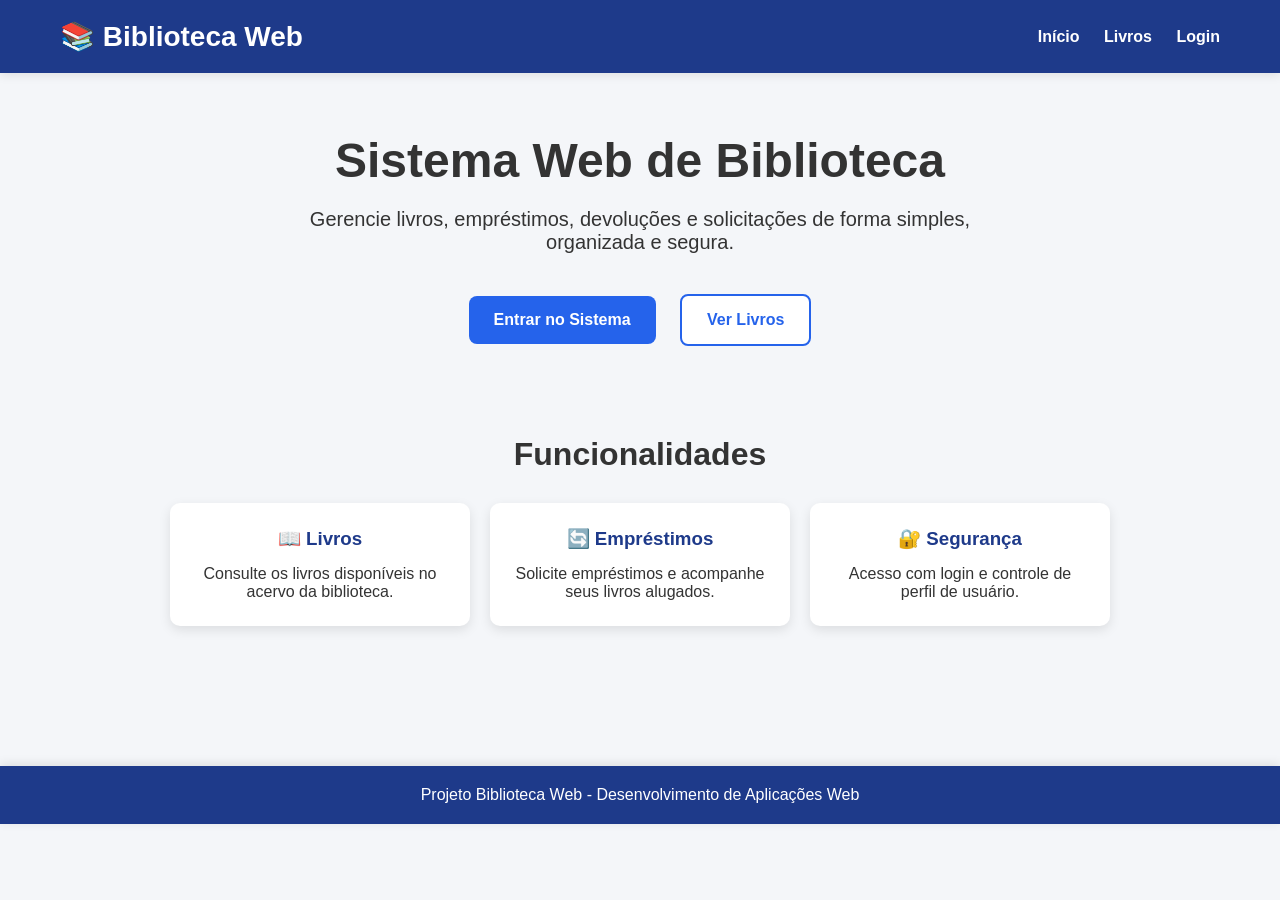
<file: frontend/index.html>
<!DOCTYPE html>
<html lang="pt-BR">
<head>
    <meta charset="UTF-8">
    <meta name="viewport" content="width=device-width, initial-scale=1.0">
    <title>Biblioteca Web</title>
<!-- Importa o arquivo CSS responsável pela estilização da página -->
    <link rel="stylesheet" href="css/style.css">
</head>
<body>

<header class="cabecalho">
    <div class="logo">
        📚 Biblioteca Web
    </div>
<!-- Menu de navegação carregado dinamicamente pelo JavaScript -->
    <nav id="menu">
    </nav>
</header>

<main class="principal">
    <section class="conteudo-inicial">
        <h1>Sistema Web de Biblioteca</h1>
<!-- Texto de apresentação do sistema de biblioteca -->
        <p>
            Gerencie livros, empréstimos, devoluções e solicitações de forma
            simples, organizada e segura.
        </p>
<!-- Área que contém os principais botões de acesso do sistema -->
        <div class="botoes">
            <!-- Botão que direciona o usuário para a tela de login -->
            <a href="login.html" class="btn-principal">Entrar no Sistema</a>

            <!-- Botão que direciona para a página de consulta dos livros -->
            <a href="livros.html" class="btn-secundario">Ver Livros</a>
        </div>
    </section>

<!-- Seção que apresenta as principais funcionalidades do sistema -->
    <section class="card-info">
        <h2>Funcionalidades</h2>

        <!-- Card responsável por apresentar a funcionalidade de consulta de livros -->

        <div class="cards">
            <div class="card">
                <h3>📖 Livros</h3>
                <p>Consulte os livros disponíveis no acervo da biblioteca.</p>
            </div>

            <!-- Card responsável por apresentar a funcionalidade de empréstimos -->

            <div class="card">
                <h3>🔄 Empréstimos</h3>
                <p>Solicite empréstimos e acompanhe seus livros alugados.</p>
            </div>

            <!-- Card responsável por apresentar a funcionalidade de segurança do sistema -->
            
            <div class="card">
                <h3>🔐 Segurança</h3>
                <p>Acesso com login e controle de perfil de usuário.</p>
            </div>
        </div>
    </section>
</main>

<footer>
    <p>Projeto Biblioteca Web - Desenvolvimento de Aplicações Web</p>
</footer>

<script>
    const usuarioLogado = localStorage.getItem("usuarioLogado");
    const perfilUsuario = localStorage.getItem("perfilUsuario");
    const menu = document.getElementById("menu");

    if (usuarioLogado) {
        menu.innerHTML = `
            <a href="index.html">Início</a>
            <a href="livros.html">Livros</a>
            <a href="meus-emprestimos.html">Meus Empréstimos</a>
            ${
                perfilUsuario === "ADMIN"
                    ? '<a href="admin.html">Admin</a>'
                    : ''
            }
            <a href="#" onclick="sair()">Sair</a>
        `;
    } else {
        menu.innerHTML = `
            <a href="index.html">Início</a>
            <a href="livros.html">Livros</a>
            <a href="login.html">Login</a>
        `;
    }

    function sair() {
        localStorage.clear();
        alert("Você saiu do sistema.");
        window.location.href = "login.html";
    }
</script>

</body>
</html>
</file>
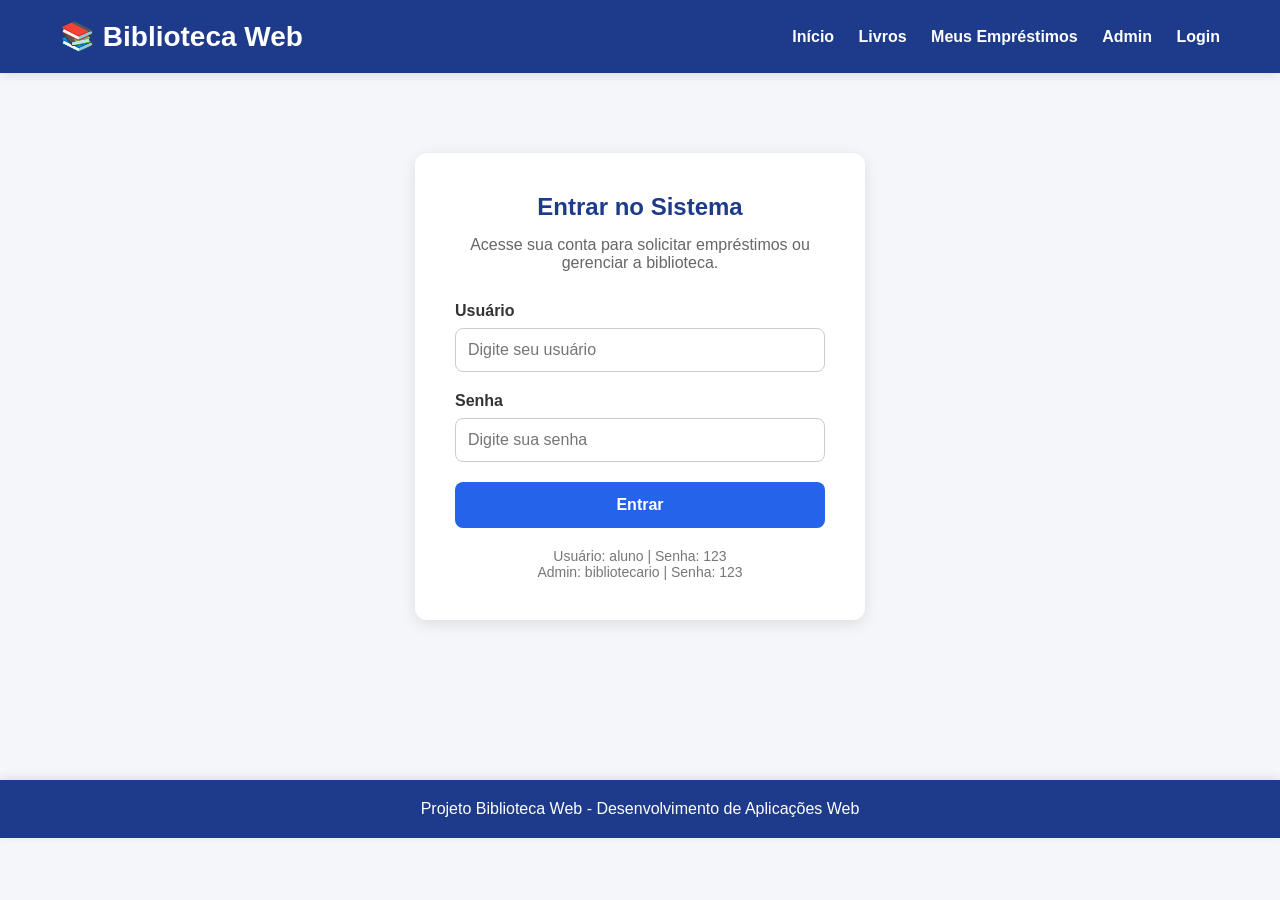
<file: frontend/admin.html>
<!DOCTYPE html>
<html lang="pt-BR">
<head>
    <meta charset="UTF-8">
    <meta name="viewport" content="width=device-width, initial-scale=1.0">
    <title>Admin - Biblioteca Web</title>

    <link rel="stylesheet" href="css/style.css">
</head>
<body>

<script>
    const perfil = localStorage.getItem("perfilUsuario");

    if (perfil !== "ADMIN") {
        alert("Acesso negado. Faça login como administrador.");
        window.location.href = "login.html";
    }
</script>

<header class="cabecalho">
    <div class="logo">
        📚 Biblioteca Web
    </div>

    <nav>
        <a href="index.html">Início</a>
        <a href="livros.html">Livros</a>
        <a href="meus-emprestimos.html">Meus Empréstimos</a>
        <a href="admin.html">Admin</a>
        <a href="login.html">Login</a>
    </nav>
</header>

<main class="livros-container">
<!--
    Painel administrativo do sistema.

    Nesta seção o administrador pode:
    - Cadastrar novos livros;
    - Editar ou excluir livros já cadastrados;
    - Visualizar todos os livros do sistema;
    - Aprovar ou recusar solicitações de empréstimo feitas pelos usuários.
-->
    <h1>Painel Administrativo</h1>

    <p class="livros-descricao">
        Gerencie livros cadastrados e aprove ou recuse solicitações de empréstimo.
    </p>

    <h2>Cadastrar Novo Livro</h2>

    <div class="form-admin">
        <input type="hidden" id="idLivro">

        <input type="text" id="tituloLivro" placeholder="Título do livro">
        <input type="text" id="autorLivro" placeholder="Autor">
        <input type="text" id="categoriaLivro" placeholder="Categoria">

        <button class="btn-solicitar" onclick="salvarLivro()">
            Salvar Livro
        </button>

        <button class="btn-recusar" onclick="limparFormularioLivro()">
            Cancelar
        </button>
    </div>

    <br><br>

    <h2>Livros Cadastrados</h2>

    <table class="tabela-livros">
        <thead>
        <tr>
            <th>ID</th>
            <th>Título</th>
            <th>Autor</th>
            <th>Categoria</th>
            <th>Disponível</th>
            <th>Ações</th>
        </tr>
        </thead>

        <tbody id="tabelaLivrosAdmin">
        </tbody>
    </table>

    <br><br>

    <h2>Solicitações de Empréstimo</h2>

    <table class="tabela-livros">
        <thead>
        <tr>
            <th>ID</th>
            <th>Usuário</th>
            <th>Livro</th>
            <th>Data</th>
            <th>Status</th>
            <th>Ações</th>
        </tr>
        </thead>

        <tbody id="tabelaSolicitacoesAdmin">
        </tbody>
    </table>

</main>

<footer>
    <p>Projeto Biblioteca Web - Desenvolvimento de Aplicações Web</p>
</footer>

<script>
    function classeStatus(status) {
        if (status === "APROVADO") {
            return "status-aprovado";
        }

        if (status === "RECUSADO") {
            return "status-recusado";
        }

        return "status-pendente";
    }
<!-- Função para carregar um determinado livro da tabela livros admin -->
    function carregarLivrosAdmin() {
        fetch("http://localhost:8080/livros")
            .then(response => response.json())
            .then(livros => {
                const tabela = document.getElementById("tabelaLivrosAdmin");
                tabela.innerHTML = "";

                livros.forEach(livro => {
                    tabela.innerHTML += `
                        <tr>
                            <td>${livro.id}</td>
                            <td>${livro.titulo}</td>
                            <td>${livro.autor}</td>
                            <td>${livro.categoria}</td>
                            <td>${livro.disponivel ? "Sim" : "Não"}</td>
                            <td>
                                <button class="btn-solicitar" onclick="prepararEdicaoLivro(${livro.id}, '${livro.titulo}', '${livro.autor}', '${livro.categoria}', ${livro.disponivel})">
                                    Editar
                                </button>

                                <button class="btn-recusar" onclick="excluirLivro(${livro.id})">
                                    Excluir
                                </button>
                            </td>
                        </tr>
                    `;
                });
            })
            .catch(error => {
                console.error("Erro ao carregar livros:", error);
            });
    }
<!-- Função para salvar dados de um determinado livro -->
    function salvarLivro() {
        const id = document.getElementById("idLivro").value;
        const titulo = document.getElementById("tituloLivro").value;
        const autor = document.getElementById("autorLivro").value;
        const categoria = document.getElementById("categoriaLivro").value;

        if (!titulo || !autor || !categoria) {
            alert("Preencha todos os campos do livro.");
            return;
        }

        const livro = {
            titulo: titulo,
            autor: autor,
            categoria: categoria,
            disponivel: true
        };

        let url = "http://localhost:8080/livros";
        let metodo = "POST";

        if (id) {
            url = `http://localhost:8080/livros/${id}`;
            metodo = "PUT";
        }

        fetch(url, {
            method: metodo,
            headers: {
                "Content-Type": "application/json"
            },
            body: JSON.stringify(livro)
        })
        .then(response => response.json())
        .then(() => {
            alert(id ? "Livro atualizado com sucesso!" : "Livro cadastrado com sucesso!");
            limparFormularioLivro();
            carregarLivrosAdmin();
        })
        .catch(error => {
            console.error("Erro ao salvar livro:", error);
            alert("Erro ao salvar livro.");
        });
    }
<!-- Função para editar um determinado livro -->
    function prepararEdicaoLivro(id, titulo, autor, categoria, disponivel) {
        document.getElementById("idLivro").value = id;
        document.getElementById("tituloLivro").value = titulo;
        document.getElementById("autorLivro").value = autor;
        document.getElementById("categoriaLivro").value = categoria;

        window.scrollTo({
            top: 0,
            behavior: "smooth"
        });
    }
<!-- Função para limpar os dados de um determinado livro -->
    function limparFormularioLivro() {
        document.getElementById("idLivro").value = "";
        document.getElementById("tituloLivro").value = "";
        document.getElementById("autorLivro").value = "";
        document.getElementById("categoriaLivro").value = "";
    }
<!-- Função para excluir um determinado livro -->
    function excluirLivro(id) {
        const confirmar = confirm("Tem certeza que deseja excluir este livro?");

        if (!confirmar) {
            return;
        }

        fetch(`http://localhost:8080/livros/${id}`, {
            method: "DELETE"
        })
        .then(() => {
            alert("Livro excluído com sucesso!");
            carregarLivrosAdmin();
        })
        .catch(error => {
            console.error("Erro ao excluir livro:", error);
            alert("Erro ao excluir livro.");
        });
    }
<!-- Carrega as solicitações na aba admin -->
    function carregarSolicitacoesAdmin() {
        fetch("http://localhost:8080/solicitacoes")
            .then(response => response.json())
            .then(solicitacoes => {
                const tabela = document.getElementById("tabelaSolicitacoesAdmin");
                tabela.innerHTML = "";

                solicitacoes.forEach(solicitacao => {
                    const status = solicitacao.status ? solicitacao.status : "PENDENTE";

                    tabela.innerHTML += `
                        <tr>
                            <td>${solicitacao.id}</td>
                            <td>${solicitacao.nomeUsuario}</td>
                            <td>${solicitacao.tituloLivro}</td>
                            <td>${solicitacao.dataSolicitacao}</td>
                            <td class="${classeStatus(status)}">${status}</td>
                            <td>
                                ${
                                    status === "PENDENTE"
                                    ? `
                                        <button class="btn-solicitar" onclick="aprovarSolicitacao(${solicitacao.id})">
                                            Aprovar
                                        </button>

                                        <button class="btn-recusar" onclick="recusarSolicitacao(${solicitacao.id})">
                                            Recusar
                                        </button>
                                    `
                                    : "Finalizado"
                                }
                            </td>
                        </tr>
                    `;
                });
            })
            .catch(error => {
                console.error("Erro ao carregar solicitações:", error);
            });
    }
<!--Aprova uma solicitação de empréstimo feita pelo usuário-->
    function aprovarSolicitacao(id) {
        fetch(`http://localhost:8080/solicitacoes/${id}/aprovar`, {
            method: "PUT"
        })
        .then(response => response.json())
        .then(() => {
            alert("Solicitação aprovada com sucesso!");
            carregarSolicitacoesAdmin();
            carregarLivrosAdmin();
        })
        .catch(error => {
            console.error("Erro ao aprovar solicitação:", error);
            alert("Erro ao aprovar solicitação.");
        });
    }
<!-- Recusa uma solicitação de empréstimo feita pelo usuário-->
    function recusarSolicitacao(id) {
        fetch(`http://localhost:8080/solicitacoes/${id}/recusar`, {
            method: "PUT"
        })
        .then(response => response.json())
        .then(() => {
            alert("Solicitação recusada com sucesso!");
            carregarSolicitacoesAdmin();
        })
        .catch(error => {
            console.error("Erro ao recusar solicitação:", error);
            alert("Erro ao recusar solicitação.");
        });
    }

    carregarLivrosAdmin();
    carregarSolicitacoesAdmin();
</script>

</body>
</html>
</file>
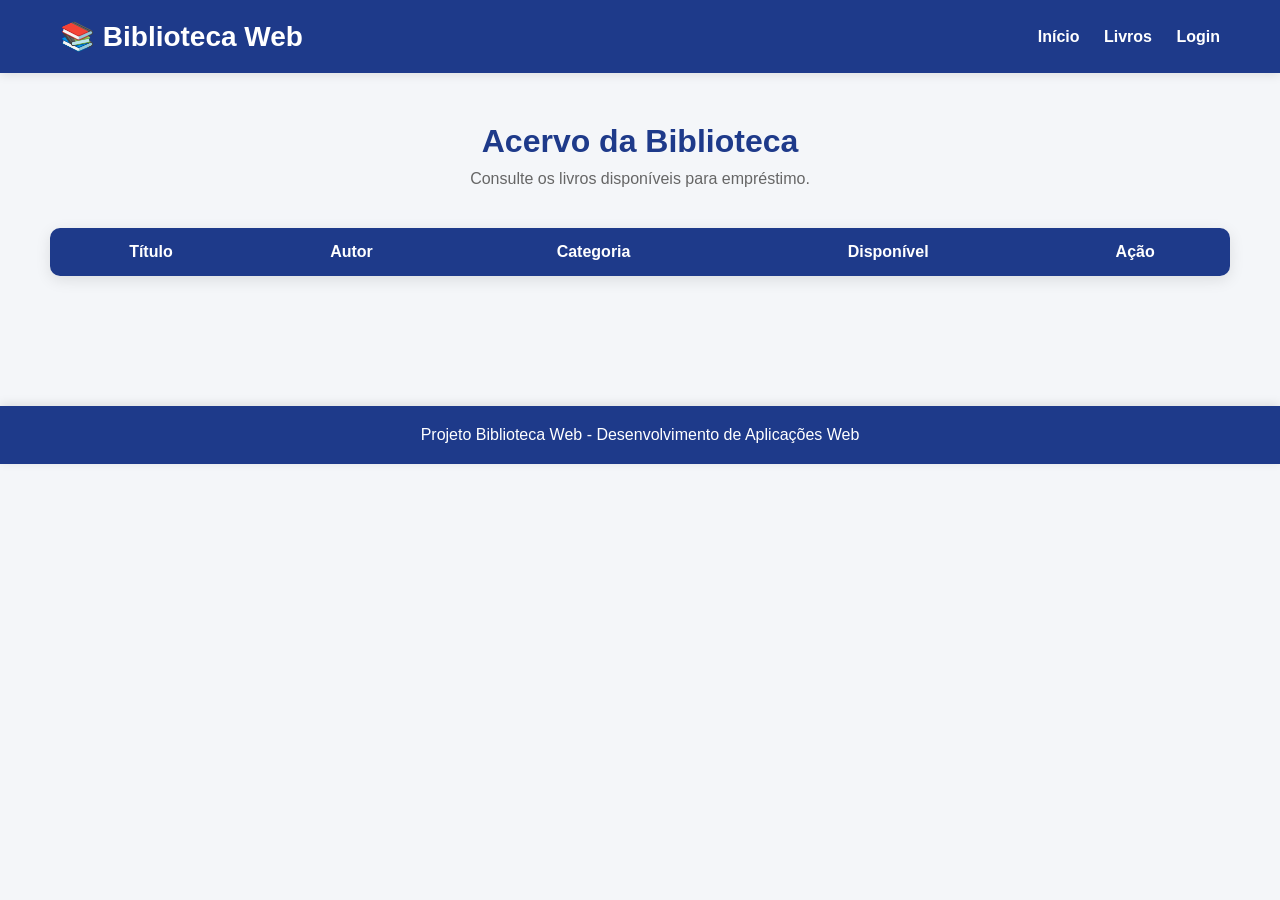
<file: frontend/livros.html>
<!DOCTYPE html>
<html lang="pt-BR">
<head>
    <meta charset="UTF-8">
    <meta name="viewport" content="width=device-width, initial-scale=1.0">
    <title>Livros - Biblioteca Web</title>

    <!-- Importa o arquivo CSS responsável pela estilização da página -->

    <link rel="stylesheet" href="css/style.css">
</head>
<body>

<header class="cabecalho">
    <div class="logo">
        📚 Biblioteca Web
    </div>

    <!-- Área onde o menu de navegação será carregado dinamicamente pelo JavaScript -->

    <nav id="menu"></nav>
</header>

<main class="livros-container">

    <!-- Título principal da página de consulta de livros -->

    <h1>Acervo da Biblioteca</h1>

    <!-- Texto explicativo informando o objetivo da página -->

    <p class="livros-descricao">
        Consulte os livros disponíveis para empréstimo.
    </p>

    <!-- Tabela responsável por exibir os livros cadastrados no sistema -->

    <table class="tabela-livros">

        <!-- Cabeçalho da tabela -->

        <thead>
            <tr>
                <th>Título</th>
                <th>Autor</th>
                <th>Categoria</th>
                <th>Disponível</th>
                <th>Ação</th>
            </tr>
        </thead>

        <!-- Corpo da tabela, preenchido dinamicamente pelo JavaScript com os dados vindos do back-end -->
        
        <tbody id="tabelaLivros">
        </tbody>
    </table>

</main>

<footer>
    <p>Projeto Biblioteca Web - Desenvolvimento de Aplicações Web</p>
</footer>

<script>
    const usuarioLogado = localStorage.getItem("usuarioLogado");
    const perfilUsuario = localStorage.getItem("perfilUsuario");
    const menu = document.getElementById("menu");

    if (usuarioLogado) {
        menu.innerHTML = `
            <a href="index.html">Início</a>
            <a href="livros.html">Livros</a>
            <a href="meus-emprestimos.html">Meus Empréstimos</a>
            ${
                perfilUsuario === "ADMIN"
                    ? '<a href="admin.html">Admin</a>'
                    : ''
            }
            <a href="#" onclick="sair()">Sair</a>
        `;
    } else {
        menu.innerHTML = `
            <a href="index.html">Início</a>
            <a href="livros.html">Livros</a>
            <a href="login.html">Login</a>
        `;
    }

    function sair() {
        localStorage.clear();
        alert("Você saiu do sistema.");
        window.location.href = "login.html";
    }

    function carregarLivros() {
        fetch("http://localhost:8080/livros")
            .then(response => response.json())
            .then(livros => {
                const tabela = document.getElementById("tabelaLivros");

                tabela.innerHTML = "";

                livros.forEach(livro => {
                    tabela.innerHTML += `
                        <tr>
                            <td>${livro.titulo}</td>
                            <td>${livro.autor}</td>
                            <td>${livro.categoria}</td>
                            <td>${livro.disponivel ? "Sim" : "Não"}</td>
                            <td>
                                ${
                                    livro.disponivel
                                    ? `
                                        <button class="btn-solicitar" onclick="solicitarEmprestimo('${livro.titulo}')">
                                            Solicitar
                                        </button>
                                    `
                                    : "Indisponível"
                                }
                            </td>
                        </tr>
                    `;
                });
            })
            .catch(error => {
                console.error("Erro ao carregar livros:", error);
                alert("Erro ao carregar livros. Verifique se o backend está rodando.");
            });
    }

    function solicitarEmprestimo(tituloLivro) {

        const nomeUsuario = localStorage.getItem("usuarioLogado");

        if (!nomeUsuario) {
            alert("Faça login para solicitar empréstimos.");
            window.location.href = "login.html";
            return;
        }

        const solicitacao = {
            nomeUsuario: nomeUsuario,
            tituloLivro: tituloLivro
        };

        fetch("http://localhost:8080/solicitacoes", {
            method: "POST",
            headers: {
                "Content-Type": "application/json"
            },
            body: JSON.stringify(solicitacao)
        })
        .then(response => {
            if (!response.ok) {
                throw new Error("Erro ao enviar solicitação.");
            }

            return response.json();
        })
        .then(data => {
            alert("Solicitação de empréstimo enviada com sucesso!");
            console.log("Solicitação cadastrada:", data);
        })
        .catch(error => {
            console.error("Erro ao solicitar empréstimo:", error);
            alert("Erro ao solicitar empréstimo. Verifique se o backend está rodando.");
        });
    }

    carregarLivros();
</script>

</body>
</html>
</file>
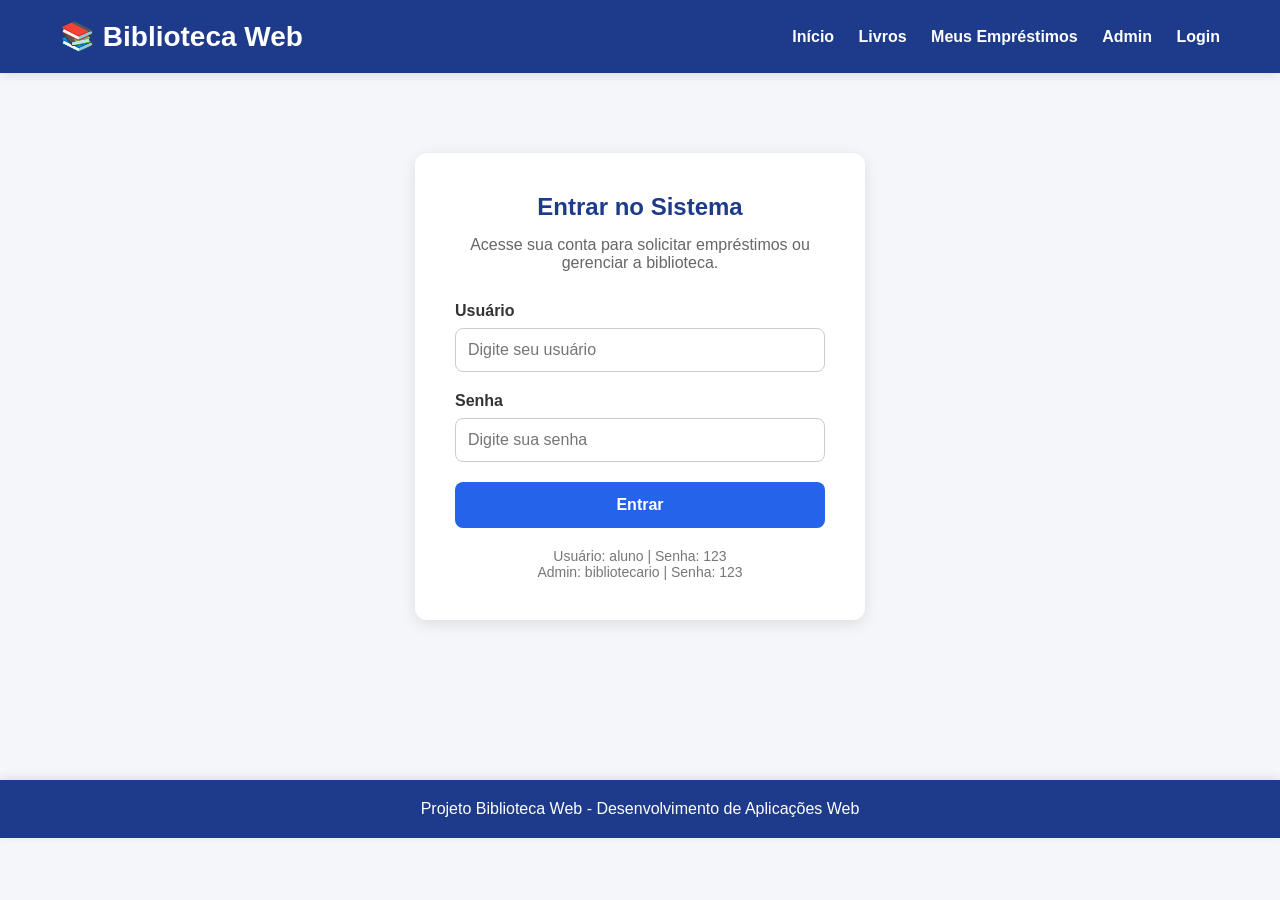
<file: frontend/login.html>
<!DOCTYPE html>
<html lang="pt-BR">
<head>
    <meta charset="UTF-8">
    <meta name="viewport" content="width=device-width, initial-scale=1.0">
    <title>Login - Biblioteca Web</title>

    <!-- Importa o arquivo CSS responsável pela estilização da página -->

    <link rel="stylesheet" href="css/style.css">
</head>
<body>

<header class="cabecalho">
    <div class="logo">
        📚 Biblioteca Web
    </div>

    <!-- Menu de navegação principal do sistema -->

    <nav>
        <a href="index.html">Início</a>
        <a href="livros.html">Livros</a>
        <a href="meus-emprestimos.html">Meus Empréstimos</a>
        <a href="admin.html">Admin</a>
        <a href="login.html">Login</a>
    </nav>
</header>

<main class="login-container">
    <section class="login-card">
        <h1>Entrar no Sistema</h1>

        <!-- Descrição exibida abaixo do título da tela de login -->

        <p class="login-descricao">
            Acesse sua conta para solicitar empréstimos ou gerenciar a biblioteca.
        </p>

        <!-- Formulário utilizado para realizar o login no sistema -->

        <form>
             
            <!-- Campo para informar o nome de usuário -->

            <div class="campo">
                <label for="login">Usuário</label>
                <input type="text" id="login" placeholder="Digite seu usuário">
            </div>

            <!-- Campo para informar a senha do usuário -->

            <div class="campo">
                <label for="senha">Senha</label>
                <input type="password" id="senha" placeholder="Digite sua senha">
            </div>

            <!-- Botão responsável por chamar a função JavaScript que realiza o login -->

            <button type="button" class="btn-login" onclick="fazerLogin()">
                Entrar
            </button>
        </form>

        <!-- Informações de acesso utilizadas para demonstração do sistema -->

        <p class="login-info">
            Usuário: aluno | Senha: 123<br>
            Admin: bibliotecario | Senha: 123
        </p>
        
        <!-- Fechamento da seção principal da página -->

    </section>
</main>

<footer>
    <p>Projeto Biblioteca Web - Desenvolvimento de Aplicações Web</p>
</footer>

<script>
    function fazerLogin() {
        const usuario = document.getElementById("login").value;
        const senha = document.getElementById("senha").value;

        if (usuario === "aluno" && senha === "123") {
            localStorage.setItem("usuarioLogado", "aluno");
            localStorage.setItem("perfilUsuario", "ALUNO");

            alert("Login realizado com sucesso!");
            window.location.href = "livros.html";
            return;
        }

        if (usuario === "bibliotecario" && senha === "123") {
            localStorage.setItem("usuarioLogado", "bibliotecario");
            localStorage.setItem("perfilUsuario", "ADMIN");

            alert("Login de administrador realizado com sucesso!");
            window.location.href = "admin.html";
            return;
        }

        alert("Usuário ou senha inválidos.");
    }
</script>

</body>
</html>
</file>
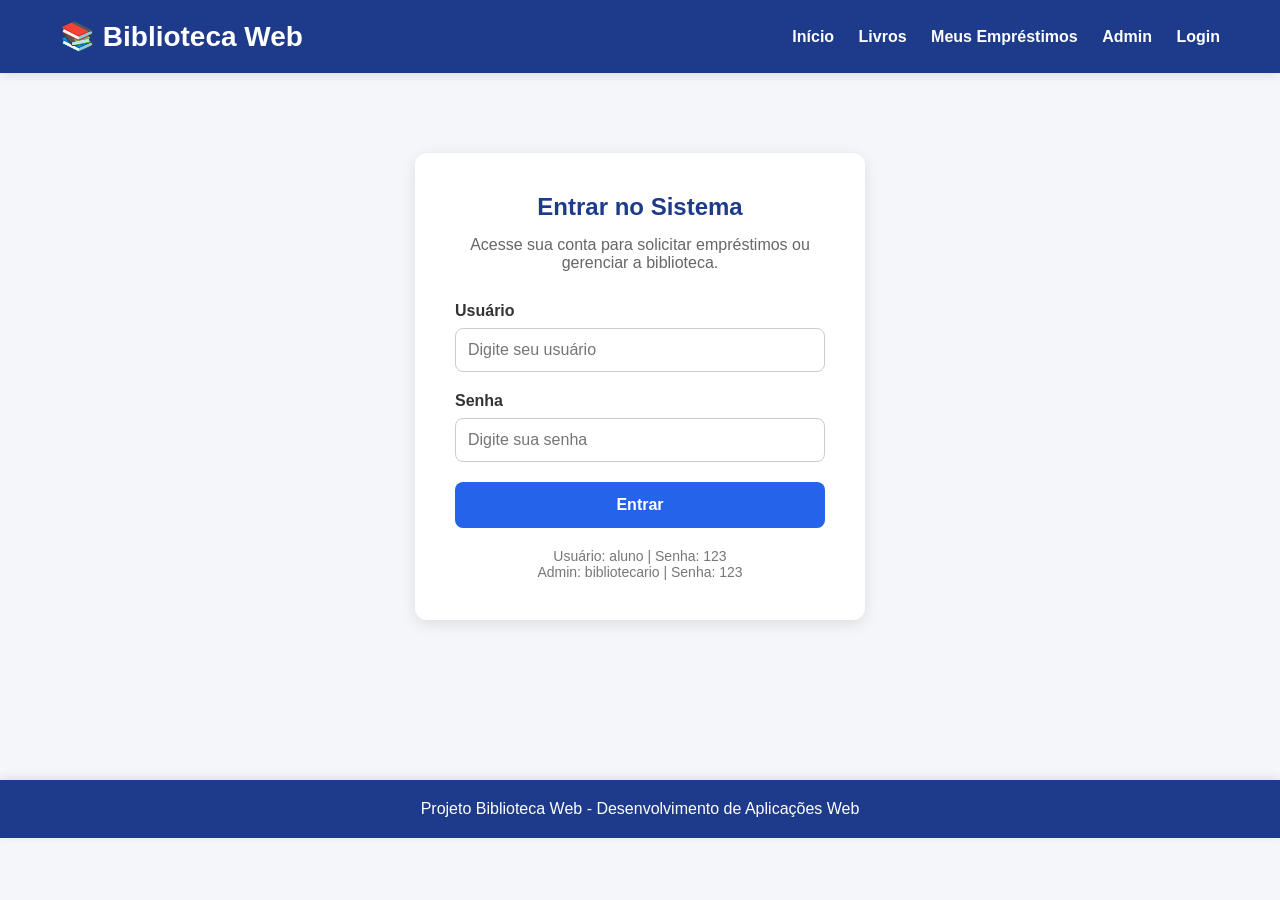
<file: frontend/meus-emprestimos.html>
<!DOCTYPE html>
<html lang="pt-BR">
<head>
    <meta charset="UTF-8">
    <meta name="viewport" content="width=device-width, initial-scale=1.0">
    <title>Meus Empréstimos - Biblioteca Web</title>

    <!-- Importa o arquivo de estilos CSS responsável pela aparência da página -->

    <link rel="stylesheet" href="css/style.css">
</head>
<body>

<script>
    const usuarioLogado = localStorage.getItem("usuarioLogado");
    const perfilUsuario = localStorage.getItem("perfilUsuario");

    if (!usuarioLogado) {
        alert("Faça login para acessar seus empréstimos.");
        window.location.href = "login.html";
    }
</script>

<header class="cabecalho">
    <div class="logo">
        📚 Biblioteca Web
    </div>

    <!-- Menu de navegação que será preenchido dinamicamente pelo JavaScript -->

    <nav id="menu"></nav>
</header>

<main class="livros-container">

    <!-- Título principal da página -->

    <h1>Minhas Solicitações</h1>

    <!-- Texto explicativo informando a finalidade da página -->

    <p class="livros-descricao">
        Acompanhe os livros solicitados para empréstimo.
    </p>

    <table class="tabela-livros">
        <thead>
            <tr>
                <th>Usuário</th>
                <th>Livro</th>
                <th>Data da Solicitação</th>
                <th>Status</th>
            </tr>
        </thead>

        <!-- Corpo da tabela.
         Será preenchido automaticamente pelo JavaScript com os dados
         recebidos do back-end através da API. -->
         
        <tbody id="tabelaSolicitacoes">
        </tbody>
    </table>

</main>

<footer>
    <p>Projeto Biblioteca Web - Desenvolvimento de Aplicações Web</p>
</footer>

<script>
    const menu = document.getElementById("menu");

    menu.innerHTML = `
        <a href="index.html">Início</a>
        <a href="livros.html">Livros</a>
        <a href="meus-emprestimos.html">Meus Empréstimos</a>
        ${
            perfilUsuario === "ADMIN"
                ? '<a href="admin.html">Admin</a>'
                : ''
        }
        <a href="#" onclick="sair()">Sair</a>
    `;

    function sair() {
        localStorage.clear();
        alert("Você saiu do sistema.");
        window.location.href = "login.html";
    }

    function classeStatus(status) {
        if (status === "APROVADO") {
            return "status-aprovado";
        }

        if (status === "RECUSADO") {
            return "status-recusado";
        }

        return "status-pendente";
    }

    function carregarSolicitacoes() {
        fetch("http://localhost:8080/solicitacoes")
            .then(response => response.json())
            .then(solicitacoes => {

                const tabela = document.getElementById("tabelaSolicitacoes");
                tabela.innerHTML = "";

                let solicitacoesFiltradas = solicitacoes;

                if (perfilUsuario !== "ADMIN") {
                    solicitacoesFiltradas = solicitacoes.filter(solicitacao =>
                        solicitacao.nomeUsuario === usuarioLogado
                    );
                }

                if (solicitacoesFiltradas.length === 0) {
                    tabela.innerHTML = `
                        <tr>
                            <td colspan="4">Nenhuma solicitação encontrada.</td>
                        </tr>
                    `;
                    return;
                }

                solicitacoesFiltradas.forEach(solicitacao => {

                    const status = solicitacao.status
                        ? solicitacao.status
                        : "PENDENTE";

                    tabela.innerHTML += `
                        <tr>
                            <td>${solicitacao.nomeUsuario}</td>
                            <td>${solicitacao.tituloLivro}</td>
                            <td>${solicitacao.dataSolicitacao}</td>
                            <td class="${classeStatus(status)}">${status}</td>
                        </tr>
                    `;
                });

            })
            .catch(error => {
                console.error("Erro ao carregar solicitações:", error);
                alert("Erro ao carregar solicitações. Verifique se o backend está rodando.");
            });
    }

    carregarSolicitacoes();
</script>

</body>
</html>
</file>
<file: frontend/css/style.css>
/* ==================================================
   RESET GERAL DA PÁGINA
   Remove margens e espaçamentos padrões do navegador
================================================== */

* {
    margin: 0;
    padding: 0;
    box-sizing: border-box;
}

/* ==================================================
   CONFIGURAÇÕES GERAIS DO SITE
================================================== */

body {
    font-family: Arial, Helvetica, sans-serif;
    background-color: #f4f6f9;
    color: #333;
    min-height: 100vh;
}

/* ==================================================
   CABEÇALHO E MENU DE NAVEGAÇÃO
================================================== */

.cabecalho {
    background-color: #1e3a8a;
    color: white;
    padding: 20px 60px;

    display: flex;
    justify-content: space-between;
    align-items: center;

    box-shadow: 0 2px 10px rgba(0,0,0,0.1);
}

.logo {
    font-size: 28px;
    font-weight: bold;
    transition: 0.3s;
}

.logo:hover {
    transform: scale(1.05);
}

nav a {
    color: white;
    text-decoration: none;
    margin-left: 20px;
    font-weight: bold;
}

nav a:hover {
    color: #93c5fd;
}

/* ==================================================
   PÁGINA INICIAL
================================================== */

.principal {
    text-align: center;
    padding: 60px 20px;
}

.conteudo-inicial h1 {
    font-size: 48px;
    margin-bottom: 20px;
}

.conteudo-inicial p {
    font-size: 20px;
    max-width: 700px;
    margin: auto;
    margin-bottom: 30px;
}

/* ==================================================
   BOTÕES DO SISTEMA
================================================== */

.botoes {
    margin-top: 30px;
}

.btn-principal,
.btn-secundario,
.btn-login,
.btn-solicitar {
    transition: 0.3s;
}

.btn-principal,
.btn-secundario {
    display: inline-block;
    padding: 15px 25px;
    border-radius: 8px;
    text-decoration: none;
    font-weight: bold;
    margin: 10px;
}

.btn-principal {
    background-color: #2563eb;
    color: white;
}

.btn-principal:hover {
    background-color: #1d4ed8;
}

.btn-secundario {
    background-color: white;
    color: #2563eb;
    border: 2px solid #2563eb;
}

.btn-secundario:hover {
    background-color: #2563eb;
    color: white;
}

/* ==================================================
   CARDS DE FUNCIONALIDADES
================================================== */

.card-info {
    margin-top: 80px;
}

.card-info h2 {
    margin-bottom: 30px;
    font-size: 32px;
}

.cards {
    display: flex;
    justify-content: center;
    gap: 20px;
    flex-wrap: wrap;
}

.card {
    background-color: white;
    width: 300px;
    padding: 25px;
    border-radius: 10px;

    box-shadow: 0 4px 12px rgba(0,0,0,0.1);
    transition: 0.3s;
}

.card:hover {
    transform: translateY(-5px);
    box-shadow: 0 8px 20px rgba(0,0,0,0.15);
}

.card h3 {
    margin-bottom: 15px;
    color: #1e3a8a;
}

/* ==================================================
   TELA DE LOGIN
================================================== */

.login-container {
    display: flex;
    justify-content: center;
    align-items: center;
    padding: 80px 20px;
}

.login-card {
    background-color: white;
    width: 450px;
    padding: 40px;
    border-radius: 12px;

    box-shadow: 0 4px 15px rgba(0,0,0,0.1);
}

.login-card h1 {
    text-align: center;
    color: #1e3a8a;
    margin-bottom: 15px;
}

.login-descricao {
    text-align: center;
    margin-bottom: 30px;
    color: #666;
}

.campo {
    display: flex;
    flex-direction: column;
    margin-bottom: 20px;
}

.campo label {
    margin-bottom: 8px;
    font-weight: bold;
}

.campo input {
    padding: 12px;
    border: 1px solid #ccc;
    border-radius: 8px;
    font-size: 16px;
}

.campo input:focus {
    outline: none;
    border-color: #2563eb;
}

.btn-login {
    width: 100%;
    padding: 14px;

    background-color: #2563eb;
    color: white;

    border: none;
    border-radius: 8px;

    font-size: 16px;
    font-weight: bold;
    cursor: pointer;
}

.btn-login:hover {
    background-color: #1d4ed8;
}

.login-info {
    text-align: center;
    margin-top: 20px;
    color: #777;
    font-size: 14px;
}

/* ==================================================
   TELA DE LIVROS E TABELAS
================================================== */

.livros-container {
    padding: 50px;
}

.livros-container h1 {
    text-align: center;
    color: #1e3a8a;
    margin-bottom: 10px;
}

.livros-descricao {
    text-align: center;
    margin-bottom: 40px;
    color: #666;
}

.tabela-livros {
    width: 100%;
    border-collapse: collapse;
    background-color: white;

    border-radius: 10px;
    overflow: hidden;

    box-shadow: 0 4px 15px rgba(0,0,0,0.1);
    margin-top: 20px;
}

.tabela-livros th {
    background-color: #1e3a8a;
    color: white;
    padding: 15px;
}

.tabela-livros td {
    padding: 15px;
    text-align: center;
    border-bottom: 1px solid #ddd;
}

.tabela-livros tr {
    transition: 0.2s;
}

.tabela-livros tr:hover {
    background-color: #f5f5f5;
}

/* ==================================================
   BOTÕES DE AÇÃO
================================================== */

.btn-solicitar {
    background-color: #16a34a;
    color: white;

    border: none;
    border-radius: 6px;

    padding: 10px 15px;
    cursor: pointer;
    font-weight: bold;
}

.btn-solicitar:hover {
    background-color: #15803d;
}

.btn-recusar {
    background-color: #dc2626;
    color: white;

    border: none;
    border-radius: 6px;

    padding: 10px 15px;
    cursor: pointer;
    font-weight: bold;

    margin-left: 8px;
    transition: 0.3s;
}

.btn-recusar:hover {
    background-color: #b91c1c;
}

/* ==================================================
   STATUS DAS SOLICITAÇÕES
================================================== */

.status-pendente {
    color: #ca8a04;
    font-weight: bold;
}

.status-aprovado {
    color: #16a34a;
    font-weight: bold;
}

.status-recusado {
    color: #dc2626;
    font-weight: bold;
}

/* ==================================================
   RODAPÉ DO SISTEMA
================================================== */

footer {
    margin-top: 80px;
    background-color: #1e3a8a;
    color: white;
    text-align: center;
    padding: 20px;

    box-shadow: 0 -2px 10px rgba(0,0,0,0.1);
}
</file>
